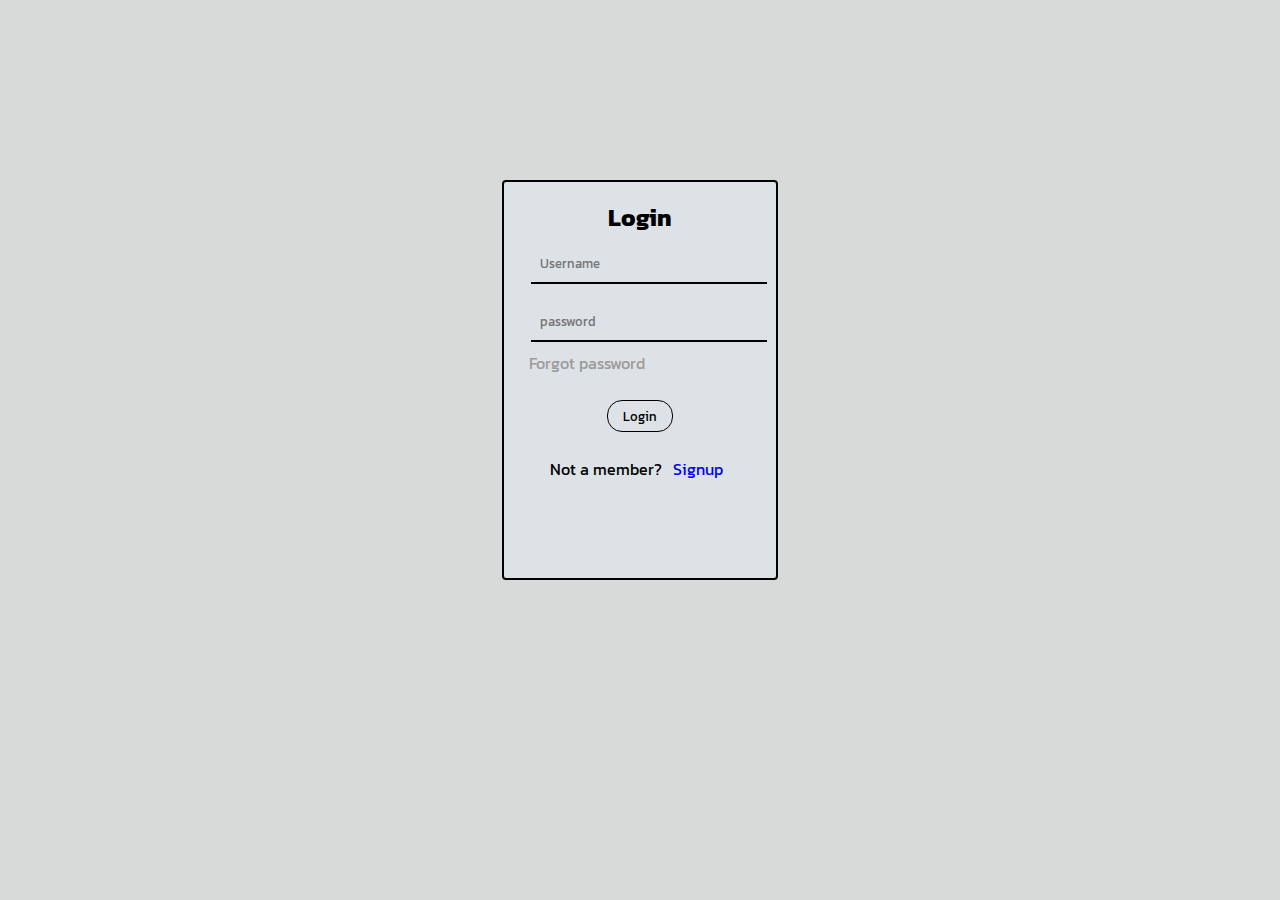
<file: login.html>
<!DOCTYPE html>
<html lang="en">
<head>
    <meta charset="UTF-8">
    <meta name="viewport" content="width=device-width, initial-scale=1.0">
    <title>Document</title>
    <link rel="stylesheet" href="style.css">
</head>
<body style="background-color: rgb(216, 218, 218);">
  <div class="login">
    <form action="">
        <h2>Login</h2>
        <div>
            <input type="text"required placeholder="Username">
        </div>
        <div>
            <input type="password"required placeholder="password">
        </div>
        <div>
            <a href="#">Forgot password</a>
        </div>
        <div>
            <button type="submit">Login</button>
        </div>
        <div>
            <p>Not a member? <a href="signup.html"><span>Signup</span></a></p>
        </div>
    </form>
  </div>
</body>
</html>
</file>
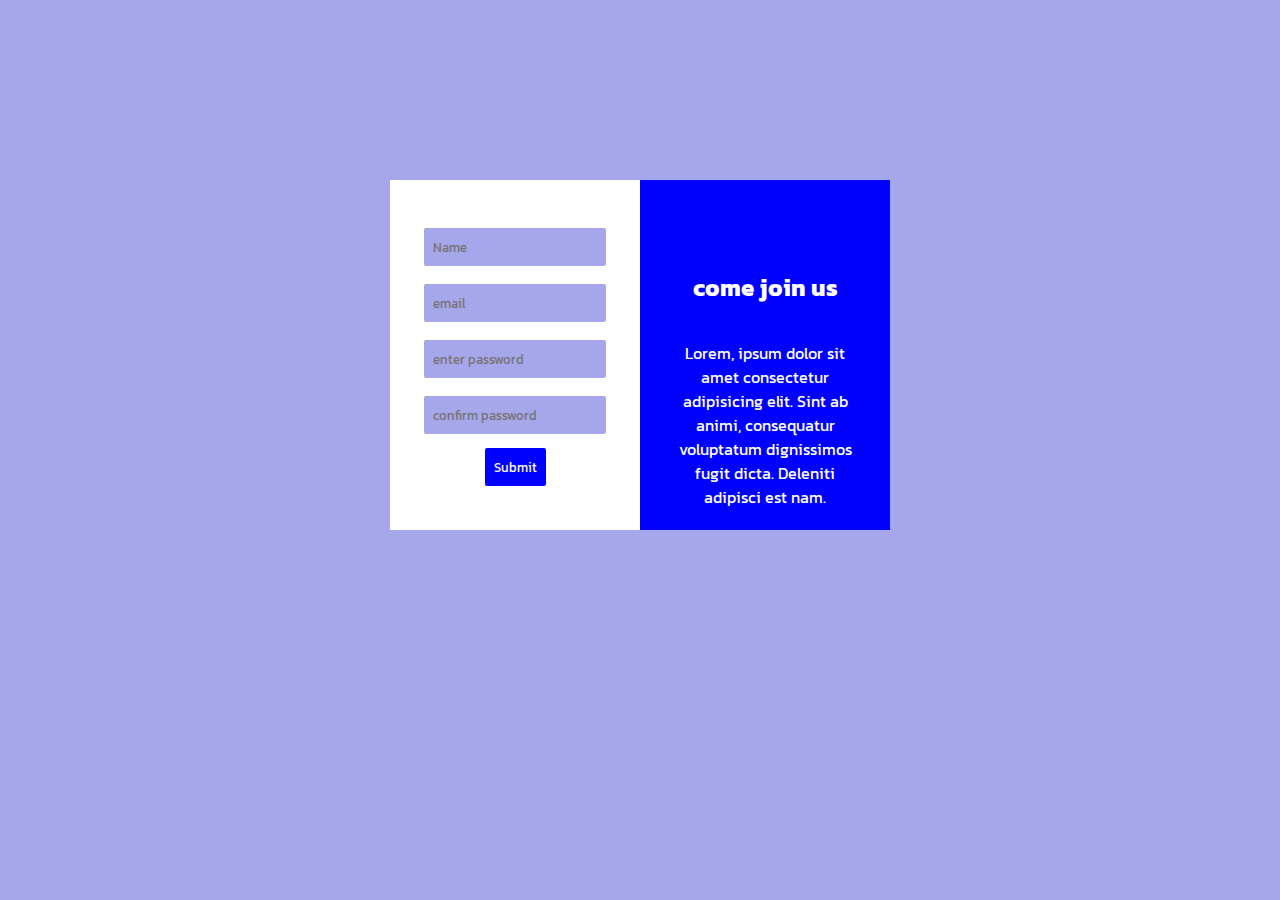
<file: signup.html>
<!DOCTYPE html>
<html lang="en">
<head>
    <meta charset="UTF-8">
    <meta name="viewport" content="width=device-width, initial-scale=1.0">
    <title>Document</title>
    <link rel="stylesheet" href="style.css">
</head>
<body style="background-color: rgb(166, 166, 235);">
    <div class="signupform">
       <div class="signup">
         <form action="">
            <div>
                <input type="text" required placeholder="Name">
            </div>
            <div>
                <input type="email" required placeholder="email">
            </div>
            <div>
                <input type="password" required placeholder="enter password">
            </div>
            <div>
                <input type="password" required placeholder="confirm password">
            </div>
            <button type="submit">Submit</button>
         </form>
       </div>
       <div class="info">
         <h2>come join us</h2>
         <p>Lorem, ipsum dolor sit amet consectetur adipisicing elit. Sint ab animi, consequatur voluptatum dignissimos fugit dicta. Deleniti adipisci est nam.</p>
       </div>
    </div>
   
</body>
</html>
</file>
<file: style.css>
@import url('https://fonts.googleapis.com/css2?family=Kanit:ital,wght@0,100;0,200;0,300;0,400;0,500;0,600;0,700;0,800;0,900;1,100;1,200;1,300;1,400;1,500;1,600;1,700;1,800;1,900&display=swap');
*{
    margin: 0;
    padding: 0;
    box-sizing: border-box;
    font-family: "Kanit", sans-serif;
}

/* navbar */
nav{
    background-color: #ffffff;
    height: 80px;
    display: flex;
    align-items: center;
    border-bottom: 2px solid black;
}
.navbar{
    display: flex;
    align-items: center;
    justify-content: space-evenly;
    width: 100%;
    height: 90%;
}
.logo{
    background-image: url("Assets/healthyindia-logo.png");
    background-repeat: no-repeat;
    background-size: cover;
    width: 225px;
    height: 25px;
   
}
.nav-menu{
    width: 60%;
}
.nav-menu ul{
    display: flex;
    justify-content: space-evenly;
    align-items: center;
    list-style: none;
}
.nav-menu ul li a{
    color: rgb(0, 0, 0);
    text-decoration: none;
}
.nav-menu ul li a:hover{
    color: blueviolet;
}
/* section */
.main{
    display: flex;
    justify-content: space-evenly;
    align-items: center;
}
.header_section1{
    background-color: rgb(221, 226, 230);
    display: flex;
    justify-content: space-evenly;
    align-items: center;
    padding: 5%;
    border:none;
    border-radius: 15px;
    width: 75%;
    height:80vh;
    margin: 2vh auto 2vh;
}
.information{
    height: 60vh;
    width: 60vh;
    text-align: center;
    line-height: 160%;
}
.information h1{
    border: 2px solid rgb(7, 0, 0);
    padding: 5px 0px 5px;
    border-radius: 4px;
}
.information button{
    background-color:rgb(221, 226, 230);
    border: 1px solid black;
    padding: 5px;
    margin: 5px auto 0px;
    border-radius: 4px;
}
.information button:hover{
    background-color: white;
}
.header_image{
    background-image: url("Assets/head.avif");
    height: 70vh;
    width:60vh;
    border-left: 2px solid black;
}
.header_section2{
    width: 15%;
    padding: 10px;
    background-color: rgb(213, 243, 233);
    margin: 2vh auto  2vh;
    border-radius: 4px;
    /* text-align: center; */
}

/* footer */
.footer_div{
    background-color: rgb(1, 36, 51);
    color: white;
    height: 50px;
    display: flex;
    justify-content: center;
    align-items: center;
}

/* login form */
.login{
    margin: 20vh;
}
.login input{
    border: none;
    border-bottom: 2px solid black;
    width: 100%;
    padding: 1vh;
    margin: 1vh;
    background-color: rgb(221, 226, 230);

}
.login form{
    background-color: rgb(221, 226, 230);
    border: 2px solid rgb(255, 255, 255);
    width: 30%;
    margin: 2vh auto 2vh;
    padding: 2vh;
    border-radius: 4px;
    height: 400px;
    border: 2px solid  black;
}
.login form h2{
    text-align: center;
}
.login form a{
    text-decoration: none;
    color: rgb(158, 154, 154);
    margin: 10px 7px 5px;
}
.login form button{
    text-align: center;
    background-color:rgb(221, 226, 230);
    border: 1px solid black;
    padding: 5px 15px 5px;
    border-radius: 15px;
    display: block;
    margin:  25px auto 15px;
}
.login form button:hover{

    background-color: rgb(166, 166, 235);
}
.login form p{
    text-align: center;
    padding: 10px 5px 10px;
}
.login form span{
    color: blue;
}

/* Signup form */
.signupform{
    display: flex;
    border:none;
    width:500px;
    height: 350px;
    margin: 20vh auto 20vh;

}
.info{
    background: blue;
    width: 50%;
}
.info h2{
    color: white;
    text-align: center;
    margin-top: 10vh;
}
.info p{
    padding: 4vh;
    text-align: center;
    color: white;
}
.signup{
    background-color: white;
    width: 50%;
    display: flex;
    justify-content: center;
    align-items:center;

}
.signup input{
    background-color: rgb(166, 166, 235);
    border: none;
    border-radius: 2px;
    padding: 1vh;
    margin: 1vh;
}
.signup button{
    display: block;
    margin: 5px auto 5px;
    padding: 1vh;
    background-color: blue;
    color: white;
    border: none;
    border-radius: 2px;
}
.signup button:hover{
    background-color: rgb(166, 166, 235);
}
</file>
